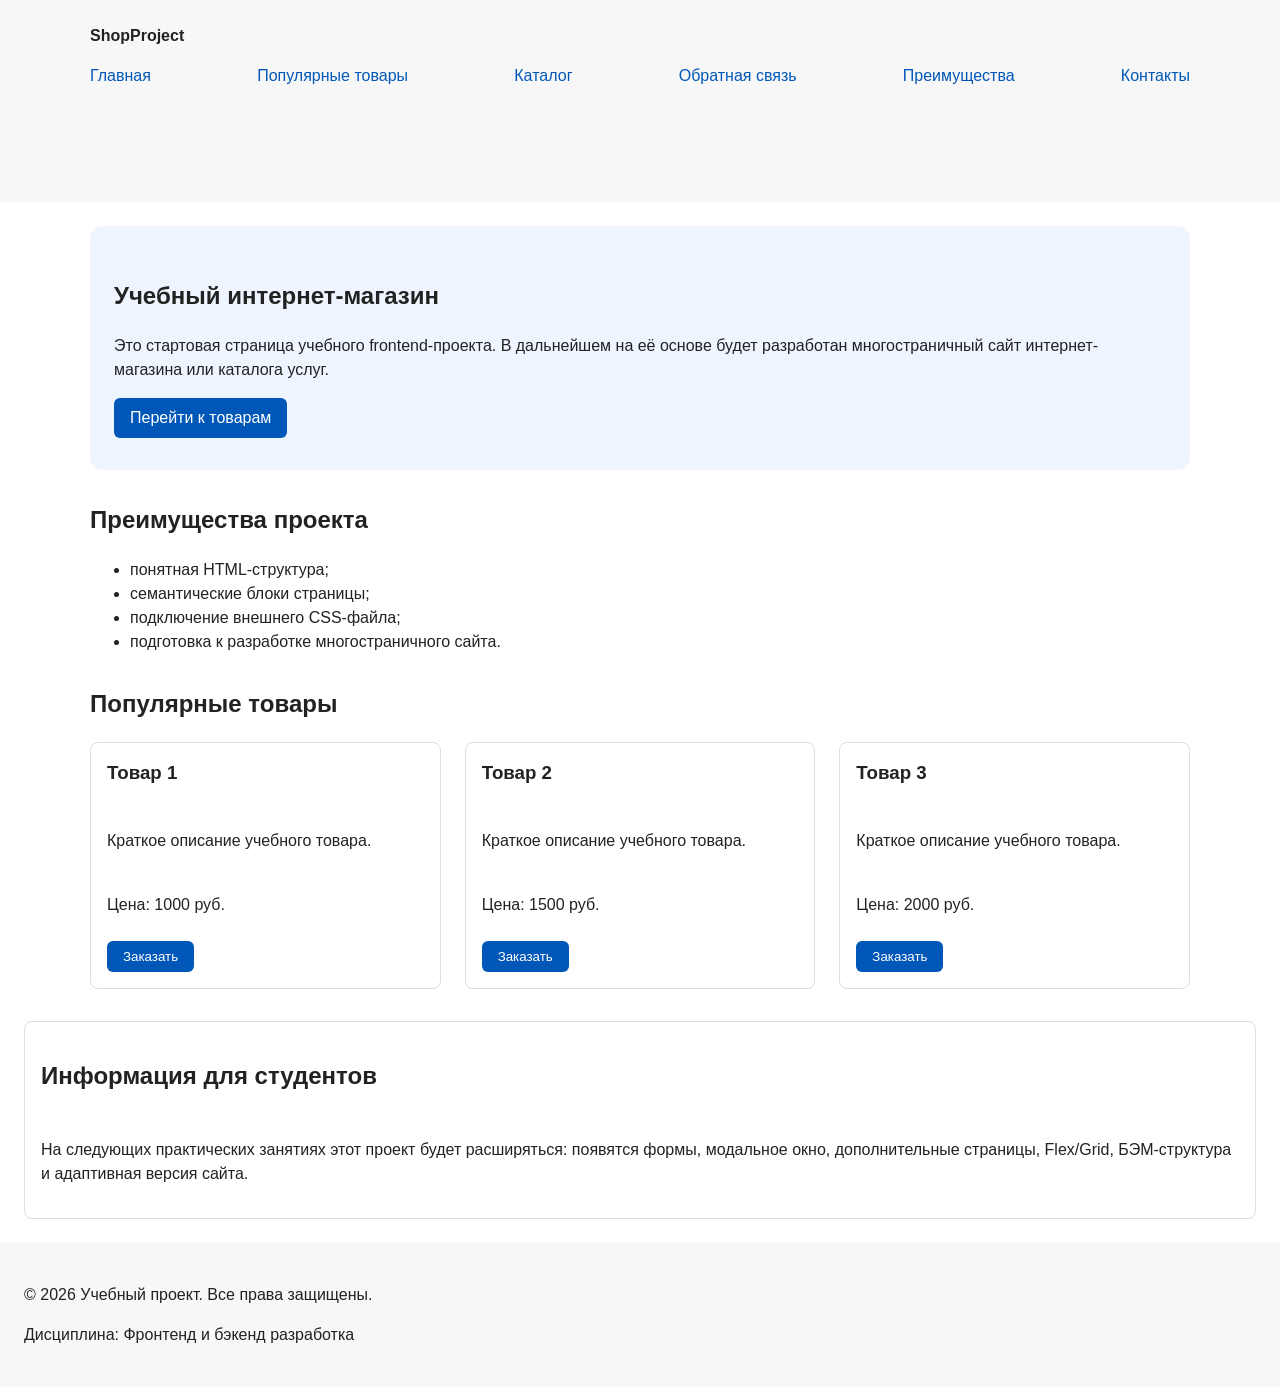
<file: index.html>
<!DOCTYPE html>
<html lang="ru">
<head>
  <meta charset="UTF-8">
  <script src="js/main.js" defer></script>
  <meta name="viewport" content="width=device-width, initial-scale=1.0">
  <title>Главная страница</title>
  <link rel="stylesheet" href="css/style.css">
  <meta property="og:type" content="website">
<meta property="og:title" content="Учебный интернет-магазин">
<meta property="og:description" content="Учебный frontend-проект интернет-магазина.">
<meta property="og:image" content="https://username.github.io/kr1-html-css-shop/images/preview.jpg">

</head>
<body>
<header>
  <div class="site-header">
    <a class="site-logo" href="index.html">ShopProject</a>

    <nav class="site-nav" aria-label="Основная навигация">
  <ul class="site-nav__list">

    <div class="flex-wrapper">
        <div id="one"><a href="index.html">Главная</a></div>
        <div id="two"><a href="#popular">Популярные товары</a></div>
        <div id="two"><a href="catalog.html">Каталог</a></div>
        <div id="two"><a href="index.html#contacts">Обратная связь</a></div>
        <div id="three"><a href="#advantages">Преимущества</a></div> 
        <dic id="four"><a href="contacts.html">Контакты</a></div>
      </div>
  </ul>
</nav>


    </nav>
  </div>
</header>


  <main>
    <section>

    </section>
    <section class="hero">
  <h1>Учебный интернет-магазин</h1>
  <p>
    Это стартовая страница учебного frontend-проекта.
    В дальнейшем на её основе будет разработан многостраничный сайт
    интернет-магазина или каталога услуг.
  </p>
  <a class="button" href="#popular">Перейти к товарам</a>
</section>
<section class="section" id="advantages">
  <h2>Преимущества проекта</h2>

  <ul class="advantages-list">
    <li>понятная HTML-структура;</li>
    <li>семантические блоки страницы;</li>
    <li>подключение внешнего CSS-файла;</li>
    <li>подготовка к разработке многостраничного сайта.</li>
  </ul>
</section>
<section class="section" id="popular">
  <h2>Популярные товары</h2>

  <div class="products-grid">
    <article class="product-card">
      <h3>Товар 1</h3>
      <p>Краткое описание учебного товара.</p>
      <p>Цена: 1000 руб.</p>
      <button class="button product-card__button" type="button" data-product="Товар 1">
        Заказать
      </button>
    </article>

    <article class="product-card">
      <h3>Товар 2</h3>
      <p>Краткое описание учебного товара.</p>
      <p>Цена: 1500 руб.</p>
      <button class="button product-card__button" type="button" data-product="Товар 2">
        Заказать
      </button>
    </article>

    <article class="product-card">
      <h3>Товар 3</h3>
      <p>Краткое описание учебного товара.</p>
      <p>Цена: 2000 руб.</p>
      <button class="button product-card__button" type="button" data-product="Товар 3">
        Заказать
      </button>
    </article>
  </div>
</section>

<aside class="product-card">

  <h2 class="product-card__title">Информация для студентов</h2>
  <p class="product-card__price">
    На следующих практических занятиях этот проект будет расширяться:
    появятся формы, модальное окно, дополнительные страницы, Flex/Grid,
    БЭМ-структура и адаптивная версия сайта.
  </p>
</aside>






  </main>

<footer id="contacts">
  <p>&copy; 2026 Учебный проект. Все права защищены.</p>
  <p>Дисциплина: Фронтенд и бэкенд разработка</p>
</footer>
<dialog class="order-dialog" id="order-dialog" aria-labelledby="order-dialog-title">
  <h2 id="order-dialog-title">Оформление заявки</h2>

  <form class="order-form" id="order-form" action="#" method="post" novalidate>
    <input id="selected-product" name="selected-product" type="hidden">

    <div class="form-field">
      <label for="order-name">Имя</label>
      <input
        id="order-name"
        name="name"
        type="text"
        placeholder="Введите ваше имя"
        minlength="2"
        autocomplete="given-name"
        required
      >
    </div>

    <div class="form-field">
      <label for="order-email">E-mail</label>
      <input
        id="order-email"
        name="email"
        type="email"
        placeholder="example@mail.ru"
        autocomplete="email"
        required
      >
    </div>

    <div class="form-field">
      <label for="order-phone">Телефон</label>
      <input
        id="order-phone"
        name="phone"
        type="tel"
        inputmode="tel"
        placeholder="+7 (900) 000-00-00"
        pattern="^\+7 \(\d{3}\) \d{3}-\d{2}-\d{2}$"
        required
      >
      <small>Формат: +7 (900) 000-00-00</small>
    </div>

    <div class="form-field">
      <label for="order-date">Дата связи</label>
      <input
        id="order-date"
        name="date"
        type="date"
      >
    </div>

    <div class="form-field">
      <label for="order-topic">Тема заявки</label>
      <select id="order-topic" name="topic" required>
        <option value="">Выберите тему</option>
        <option value="product">Заказ товара</option>
        <option value="consultation">Консультация</option>
        <option value="delivery">Доставка</option>
      </select>
    </div>

    <div class="form-field">
      <label for="order-comment">Комментарий</label>
      <textarea
        id="order-comment"
        name="comment"
        rows="4"
        placeholder="Укажите дополнительную информацию"
      ></textarea>
    </div>

    <div class="form-field form-field--checkbox">
      <label>
        <input
          id="order-agreement"
          name="agreement"
          type="checkbox"
          required
        >
        Я согласен на обработку данных
      </label>
    </div>

    <div class="form-actions">
      <button type="button" id="close-order-dialog">Закрыть</button>
      <button type="submit">Отправить заявку</button>
    </div>
  </form>
</dialog>

<p class="success-message" id="success-message" hidden>
  Форма успешно отправлена!
</p>

</body>
</html>
</file>
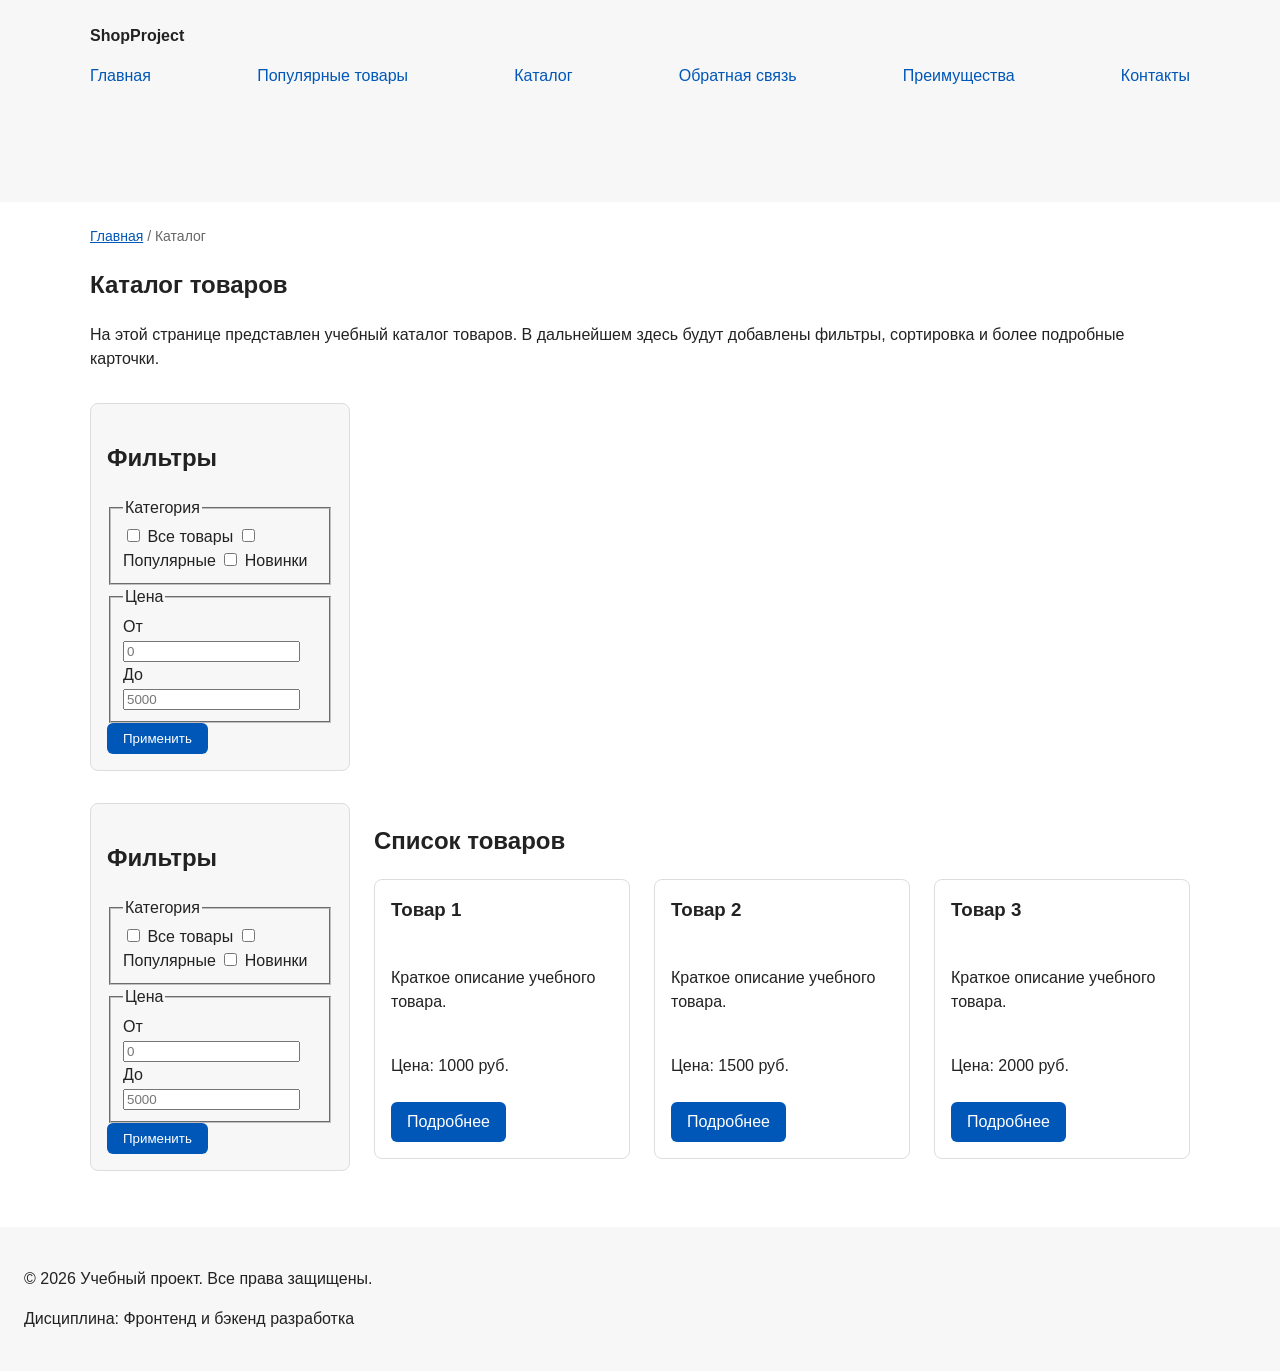
<file: catalog.html>
<!DOCTYPE html>
<html lang="ru">
<head>
  <meta charset="UTF-8">
  <meta name="viewport" content="width=device-width, initial-scale=1.0">
  <meta name="description" content="Каталог товаров учебного интернет-магазина.">
  <title>Каталог товаров — Учебный интернет-магазин</title>
  <link rel="stylesheet" href="css/style.css">
  <meta property="og:type" content="website">
  <meta property="og:title" content="Учебный интернет-магазин">
  <meta property="og:description" content="Учебный frontend-проект интернет-магазина.">
  <meta property="og:image" content="https://username.github.io/kr1-html-css-shop/images/preview.jpg">
</head>
<body>
  <header>
    <div class="site-header">
      <a class="site-logo" href="index.html">ShopProject</a>

      <nav class="site-nav" aria-label="Основная навигация">
    <ul class="site-nav__list"> 
        <div class="flex-wrapper">
        <div id="one"><a href="index.html">Главная</a></div>
        <div id="two"><a href="#popular">Популярные товары</a></div>
        <div id="two"><a href="catalog.html">Каталог</a></div>
        <div id="two"><a href="index.html#contacts">Обратная связь</a></div>
        <div id="three"><a href="#advantages">Преимущества</a></div> 
        <dic id="four"><a href="contacts.html">Контакты</a></div>
      </div>
      </ul>
      </nav>
    </div>
  </header>

  <main>
    <nav class="breadcrumbs" aria-label="Хлебные крошки">
      <a href="index.html">Главная</a>
      <span>Каталог</span>
    </nav>

    <section class="section">
      <h1>Каталог товаров</h1>
      <p>
        На этой странице представлен учебный каталог товаров.
        В дальнейшем здесь будут добавлены фильтры, сортировка и более
        подробные карточки.
      </p>
    </section>
<section class="catalog-layout">
  <aside class="catalog-filters">
    <h2>Фильтры</h2>

    <form class="filters-form" action="#" method="get">
      <fieldset>
        <legend>Категория</legend>

        <label>
          <input type="checkbox" name="category" value="all">
          Все товары
        </label>

        <label>
          <input type="checkbox" name="category" value="popular">
          Популярные
        </label>

        <label>
          <input type="checkbox" name="category" value="new">
          Новинки
        </label>
      </fieldset>

      <fieldset>
        <legend>Цена</legend>

        <label for="price-from">От</label>
        <input id="price-from" name="price-from" type="number" min="0" placeholder="0">

        <label for="price-to">До</label>
        <input id="price-to" name="price-to" type="number" min="0" placeholder="5000">
      </fieldset>

      <button class="button" type="submit">Применить</button>
    </form>
  </aside>



    <div class="products-grid">
      <!-- Карточки товаров -->
    </div>
  </section>
</section>

    <!-- Главный контейнер каталога (фильтры слева, товары справа) -->
    <section class="catalog-layout">
      <aside class="catalog-filters">
        <h2>Фильтры</h2>

        <form class="filters-form" action="#" method="get">
          <fieldset>
            <legend>Категория</legend>

            <label>
              <input type="checkbox" name="category" value="all">
              Все товары
            </label>

            <label>
              <input type="checkbox" name="category" value="popular">
              Популярные
            </label>

            <label>
              <input type="checkbox" name="category" value="new">
              Новинки
            </label>
          </fieldset>

          <fieldset>
            <legend>Цена</legend>

            <label for="price-from">От</label>
            <input id="price-from" name="price-from" type="number" min="0" placeholder="0">

            <label for="price-to">До</label>
            <input id="price-to" name="price-to" type="number" min="0" placeholder="5000">
          </fieldset>

          <button class="button" type="submit">Применить</button>
        </form>
      </aside>

      <section class="catalog-products">
        <h2>Список товаров</h2>

        <!-- Карточки товаров НАХОДЯТСЯ ВНУТРИ products-grid -->
        <div class="products-grid">
          <article class="product-card">
            <h3>Товар 1</h3>
            <p>Краткое описание учебного товара.</p>
            <p>Цена: 1000 руб.</p>
            <a class="button" href="index.html#popular">Подробнее</a>
          </article>

          <article class="product-card">
            <h3>Товар 2</h3>
            <p>Краткое описание учебного товара.</p>
            <p>Цена: 1500 руб.</p>
            <a class="button" href="index.html#popular">Подробнее</a>
          </article>

          <article class="product-card">
            <h3>Товар 3</h3>
            <p>Краткое описание учебного товара.</p>
            <p>Цена: 2000 руб.</p>
            <a class="button" href="index.html#popular">Подробнее</a>
          </article>
        </div>
      </section>
    </section>
  </main>

  <footer>
    <p>&copy; 2026 Учебный проект. Все права защищены.</p>
    <p>Дисциплина: Фронтенд и бэкенд разработка</p>
  </footer>
</body>
</html>
</file>
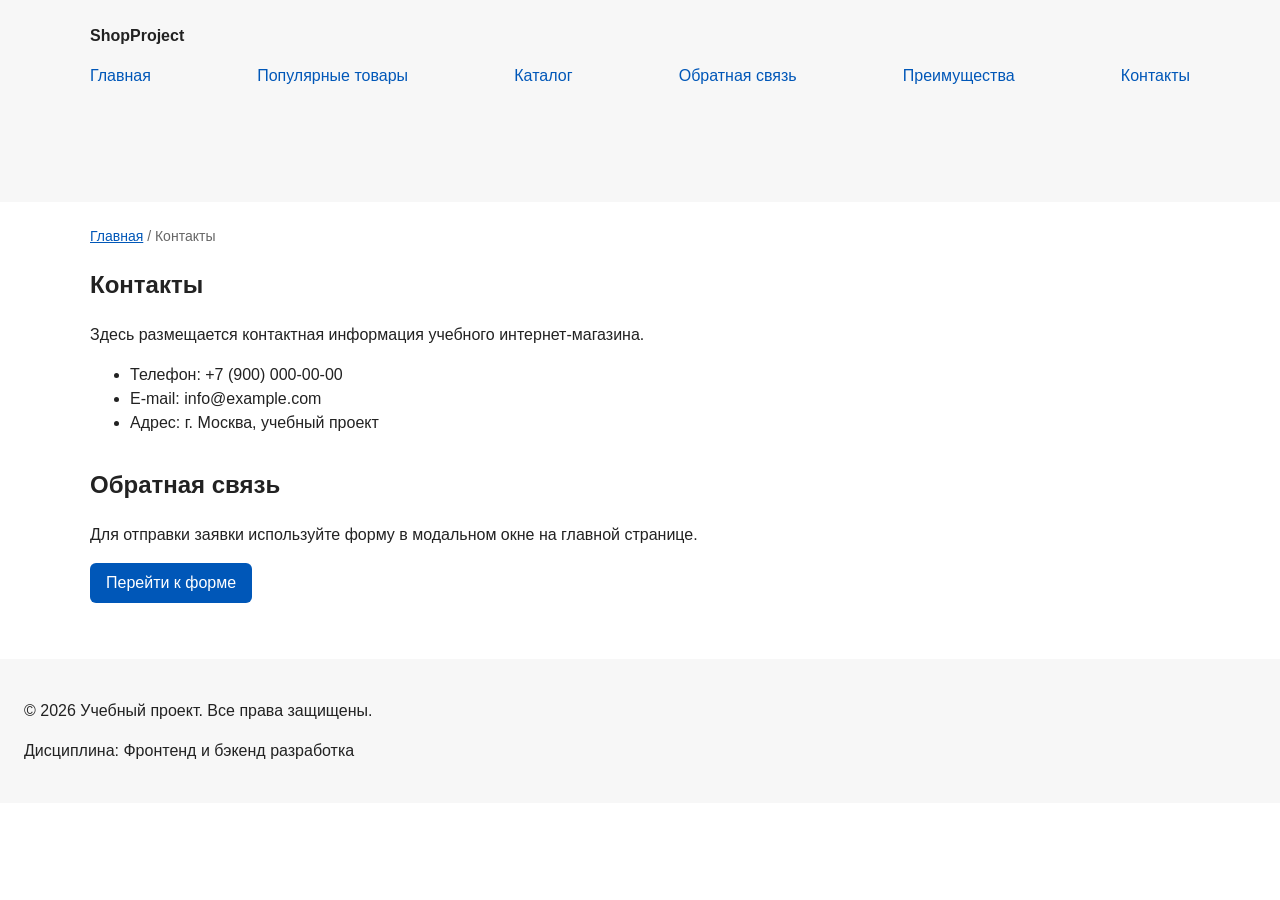
<file: contacts.html>
<!DOCTYPE html>
<html lang="ru">
<head>
  <meta charset="UTF-8">
  <meta name="viewport" content="width=device-width, initial-scale=1.0">
  <meta name="description" content="Контактная информация учебного интернет-магазина.">
  <title>Контакты — Учебный интернет-магазин</title>
  <link rel="stylesheet" href="css/style.css">
  <meta property="og:type" content="website">
<meta property="og:title" content="Учебный интернет-магазин">
<meta property="og:description" content="Учебный frontend-проект интернет-магазина.">
<meta property="og:image" content="https://username.github.io/kr1-html-css-shop/images/preview.jpg">

</head>
<body>
  <header>
    <div class="site-header">
      <a class="site-logo" href="index.html">ShopProject</a>

      <nav class="site-nav" aria-label="Основная навигация">
        <ul class="site-nav__list">
 <ul class="site-nav__list"> 
    <div class="flex-wrapper">
        <div id="one"><a href="index.html">Главная</a></div>
        <div id="two"><a href="#popular">Популярные товары</a></div>
        <div id="two"><a href="catalog.html">Каталог</a></div>
        <div id="two"><a href="index.html#contacts">Обратная связь</a></div>
        <div id="three"><a href="#advantages">Преимущества</a></div> 
        <dic id="four"><a href="#contacts">Контакты</a></div>
      </div>
      
  </ul>
      </nav>
    </div>
  </header>

  <main>
    <nav class="breadcrumbs" aria-label="Хлебные крошки">
      <a href="index.html">Главная</a>
      <span>Контакты</span>
    </nav>

    <section class="section">
      <h1>Контакты</h1>
      <p>
        Здесь размещается контактная информация учебного интернет-магазина.
      </p>

      <ul>
        <li>Телефон: +7 (900) 000-00-00</li>
        <li>E-mail: info@example.com</li>
        <li>Адрес: г. Москва, учебный проект</li>
      </ul>
    </section>

    <section class="section" id="feedback">
      <h2>Обратная связь</h2>
      <p>
        Для отправки заявки используйте форму в модальном окне на главной странице.
      </p>
      <a class="button" href="index.html#contacts">Перейти к форме</a>
    </section>
  </main>

  <footer>
    <p>&copy; 2026 Учебный проект. Все права защищены.</p>
    <p>Дисциплина: Фронтенд и бэкенд разработка</p>
  </footer>
</body>
</html>
</file>
<file: css/style.css>
/* 
  Универсальное правило для всех элементов.
  border-box делает расчёт размеров более понятным:
  width включает content, padding и border.
*/
/* ===============================
   1. Переменные проекта
   =============================== */

:root {
  /* Основные цвета проекта */
  --color-bg: #ffffff;
  --color-text: #222222;
  --color-muted: #666666;
  --color-primary: #0057b8;
  --color-primary-dark: #003f86;
  --color-border: #dddddd;
  --color-surface: #f7f7f7;
  --color-surface-accent: #eef5ff;
  --color-danger: #b00020;
  --color-success: #168a2f;
  --color-success-bg: #eefaf0;
  --color-white: #ffffff;

  /* Отступы */
  --space-xs: 4px;
  --space-sm: 8px;
  --space-md: 16px;
  --space-lg: 24px;
  --space-xl: 32px;

  /* Скругления */
  --radius-sm: 6px;
  --radius-md: 8px;
  --radius-lg: 12px;

  /* Размеры */
  --container-width: 1100px;
}

* {
  box-sizing: border-box;
}

/*
  Убираем стандартный внешний отступ браузера у body.
  Без этого вокруг страницы может появиться белая рамка.
*/
/* ===============================
   2. Базовые стили
   =============================== */

* {
  box-sizing: border-box;
}

body {
  
  margin: 0;
  font-family: Arial, sans-serif;
  line-height: 1.5;
  color: var(--color-text);
  background-color: var(--color-bg);
}
/* ===============================
   3. Общие элементы интерфейса
   =============================== */

a {
  color: var(--color-primary);
}

a:hover {
  color: var(--color-primary-dark);
}

a:focus-visible {
  outline: 2px solid var(--color-primary);
  outline-offset: 3px;
}

/*
  Задаём внутренние отступы для основных областей страницы.
  Это делает содержимое визуально отделённым от краёв окна браузера.
*/
header,
main,
footer {
  padding: var(--space-lg);
}


/*
  Оформляем шапку страницы.
  Пока используется простой светло-серый фон.
*/
header {
  background-color: var(--color-surface);
  position: sticky;
  top: 0;
  z-index: 1000;
  ;
  
}

footer {
  background-color: var(--color-surface);
}


/*
  Оформляем подвал страницы тем же фоном,
  чтобы визуально отделить его от основного содержимого.
*/

/*
  Ограничиваем ширину содержимого шапки,
  чтобы оно не растягивалось слишком сильно на широких экранах.
*/
.site-header {
  max-width: 1100px;
  margin: 0 auto;
}

/*
  Оформляем текстовый логотип.
*/
.site-logo {
  font-weight: bold;
  text-decoration: none;
  color: #222222;
}

/*
  Убираем стандартные отступы и маркеры списка навигации.
*/
.site-nav__list {
  padding: 0;
  margin: 16px 0 0;
  list-style: none;
}

/*
  Добавляем расстояние между пунктами меню.
*/
.site-nav__list li {
  margin-bottom: 8px;
}

/*
  Оформляем ссылки меню.
*/
.site-nav__list a {
  color: #0057b8;
  text-decoration: none;
}

/*
  При наведении мыши подчёркиваем ссылку.
  Подробно состояния интерфейса будут рассмотрены в практической работе 1.7.
*/
.site-nav__list a:hover {
  text-decoration: underline;
}


/*
  Hero-блок — первый крупный блок страницы.
  Он визуально отделяется от остальных разделов фоном и отступами.
*/
/* ===============================
   4. Компоненты страницы
   =============================== */

.hero {
  max-width: var(--container-width);
  margin: 0 auto var(--space-xl);
  padding: var(--space-xl) var(--space-lg);
  background-color: var(--color-surface-accent);
  border-radius: var(--radius-lg);
}

.section {
  max-width: var(--container-width);
  margin: 0 auto var(--space-xl);
}

.section h2 {
  margin-top: 0;
}


/*
  Общий класс для разделов страницы.
*/
.section {
  max-width: 1100px;
  margin: 0 auto 32px;
}

/*
  Убираем лишний верхний отступ у заголовков разделов.
*/
.section h2 {
  margin-top: 0;
}
/*
  Карточка товара — самостоятельный блок.
  На следующих занятиях карточки будут доработаны и выстроены в сетку.
*/
.product-card {
  margin-bottom: var(--space-md);
  padding: var(--space-md);
  border: 1px solid var(--color-border);
  border-radius: var(--radius-md);
  background-color: var(--color-bg);
}

.product-card:hover {
  border-color: var(--color-primary);
}

.product-card h3 {
  margin-top: 0;
}

/*
  Пока это обычная ссылка, но визуально она оформляется как кнопка.
*/
.button {
  display: inline-block;
  padding: var(--space-sm) var(--space-md);
  color: var(--color-white);
  background-color: var(--color-primary);
  text-decoration: none;
  border: none;
  border-radius: var(--radius-sm);
  cursor: pointer;
}

.button:hover {
  background-color: var(--color-primary-dark);
}

.button:focus-visible {
  outline: 2px solid var(--color-primary);
  outline-offset: 3px;
}

.button:disabled {
  opacity: 0.6;
  cursor: not-allowed;
}


/*
  Дополнительный информационный блок.
*/
.aside-info {
  max-width: var(--container-width);
  margin: 0 auto var(--space-xl);
  padding: var(--space-md);
  border-left: 4px solid var(--color-primary);
  background-color: var(--color-surface);
}
.container {
  display: grid;
  grid-template-columns: 1fr 2fr 1fr;
  gap: 10px;
}

/*
  Модальное окно.
  Элемент dialog сам умеет открываться поверх страницы.
*/
/* ===============================
   5. Форма и модальное окно
   =============================== */

.order-dialog {
  width: min(100% - 32px, 560px);
  padding: var(--space-lg);
  border: none;
  border-radius: var(--radius-lg);
}
.flex-wrapper {
  display: flex;
  flex-wrap: wrap;
  justify-content: space-between;
  margin-bottom: 90px; 
}



.order-dialog::backdrop {
  background-color: rgba(0, 0, 0, 0.5);
}

.form-field {
  margin-bottom: var(--space-md);
}

.form-field label {
  display: block;
  margin-bottom: var(--space-xs);
}

.form-field input,
.form-field select,
.form-field textarea {
  width: 100%;
  padding: 10px 12px;
  border: 1px solid var(--color-border);
  border-radius: var(--radius-sm);
  font: inherit;
}

.form-field input[type="checkbox"] {
  width: auto;
}

.form-field small {
  display: block;
  margin-top: var(--space-xs);
  color: var(--color-muted);
}
.form-field input:hover,
.form-field select:hover,
.form-field textarea:hover {
  border-color: var(--color-primary);
}

.form-field input:focus-visible,
.form-field select:focus-visible,
.form-field textarea:focus-visible,
.form-actions button:focus-visible {
  outline: 2px solid var(--color-primary);
  outline-offset: 3px;
}

[aria-invalid="true"] {
  border-color: var(--color-danger);
}
.success-message {
  max-width: var(--container-width);
  margin: var(--space-lg) auto;
  padding: var(--space-md);
  border-left: 4px solid var(--color-success);
  background-color: var(--color-success-bg);
}

/*
  Подсветка ошибочных полей.
  Атрибут aria-invalid будет добавляться через JavaScript.
*/
[aria-invalid="true"] {
  border-color: #b00020;
}

/*
  Кнопки формы.
*/
.form-actions {
  display: flex;
  gap: 12px;
  margin-top: 20px;
}

/*
  Сообщение об успешной отправке.
*/
.success-message {
  max-width: 1100px;
  margin: 24px auto;
  padding: 16px;
  border-left: 4px solid #168a2f;
  background-color: #eefaf0;
}
.breadcrumbs {
  max-width: var(--container-width);
  margin: 0 auto var(--space-md);
  font-size: 14px;
  color: var(--color-muted);
}

.breadcrumbs a {
  color: var(--color-primary);
}

.breadcrumbs span::before {
  content: " / ";
  color: var(--color-muted);
}
html {
  scroll-behavior: smooth;
}
:target {
  outline: 2px dashed var(--color-primary);
  outline-offset: 4px;
}
.products-grid {
  display: grid;
  grid-template-columns: repeat(3, 1fr);
  gap: var(--space-lg);
}

.product-card {
  display: flex;
  flex-direction: column;
  gap: var(--space-sm);
  margin-bottom: 0;
  padding: var(--space-md);
  border: 1px solid var(--color-border);
  border-radius: var(--radius-md);
  background-color: var(--color-bg);
}

.product-card .button {
  margin-top: auto;
  align-self: flex-start;
}
.catalog-layout {
  max-width: var(--container-width);
  margin: 0 auto var(--space-xl);
  display: grid;
  grid-template-columns: 260px 1fr;
  grid-template-areas: "filters products";
  gap: var(--space-lg);
}

.catalog-filters {
  grid-area: filters;
  padding: var(--space-md);
  border: 1px solid var(--color-border);
  border-radius: var(--radius-md);
  background-color: var(--color-surface);
}

.catalog-products {
  grid-area: products;
}
.catalog-layout {
  max-width: var(--container-width);
  margin: 0 auto var(--space-xl);
  display: grid;
  grid-template-columns: 260px 1fr;
  grid-template-areas: "filters products";
  gap: var(--space-lg);
}

.catalog-filters {
  grid-area: filters;
  padding: var(--space-md);
  border: 1px solid var(--color-border);
  border-radius: var(--radius-md);
  background-color: var(--color-surface);
}

.catalog-products {
  grid-area: products;
}
</file>
